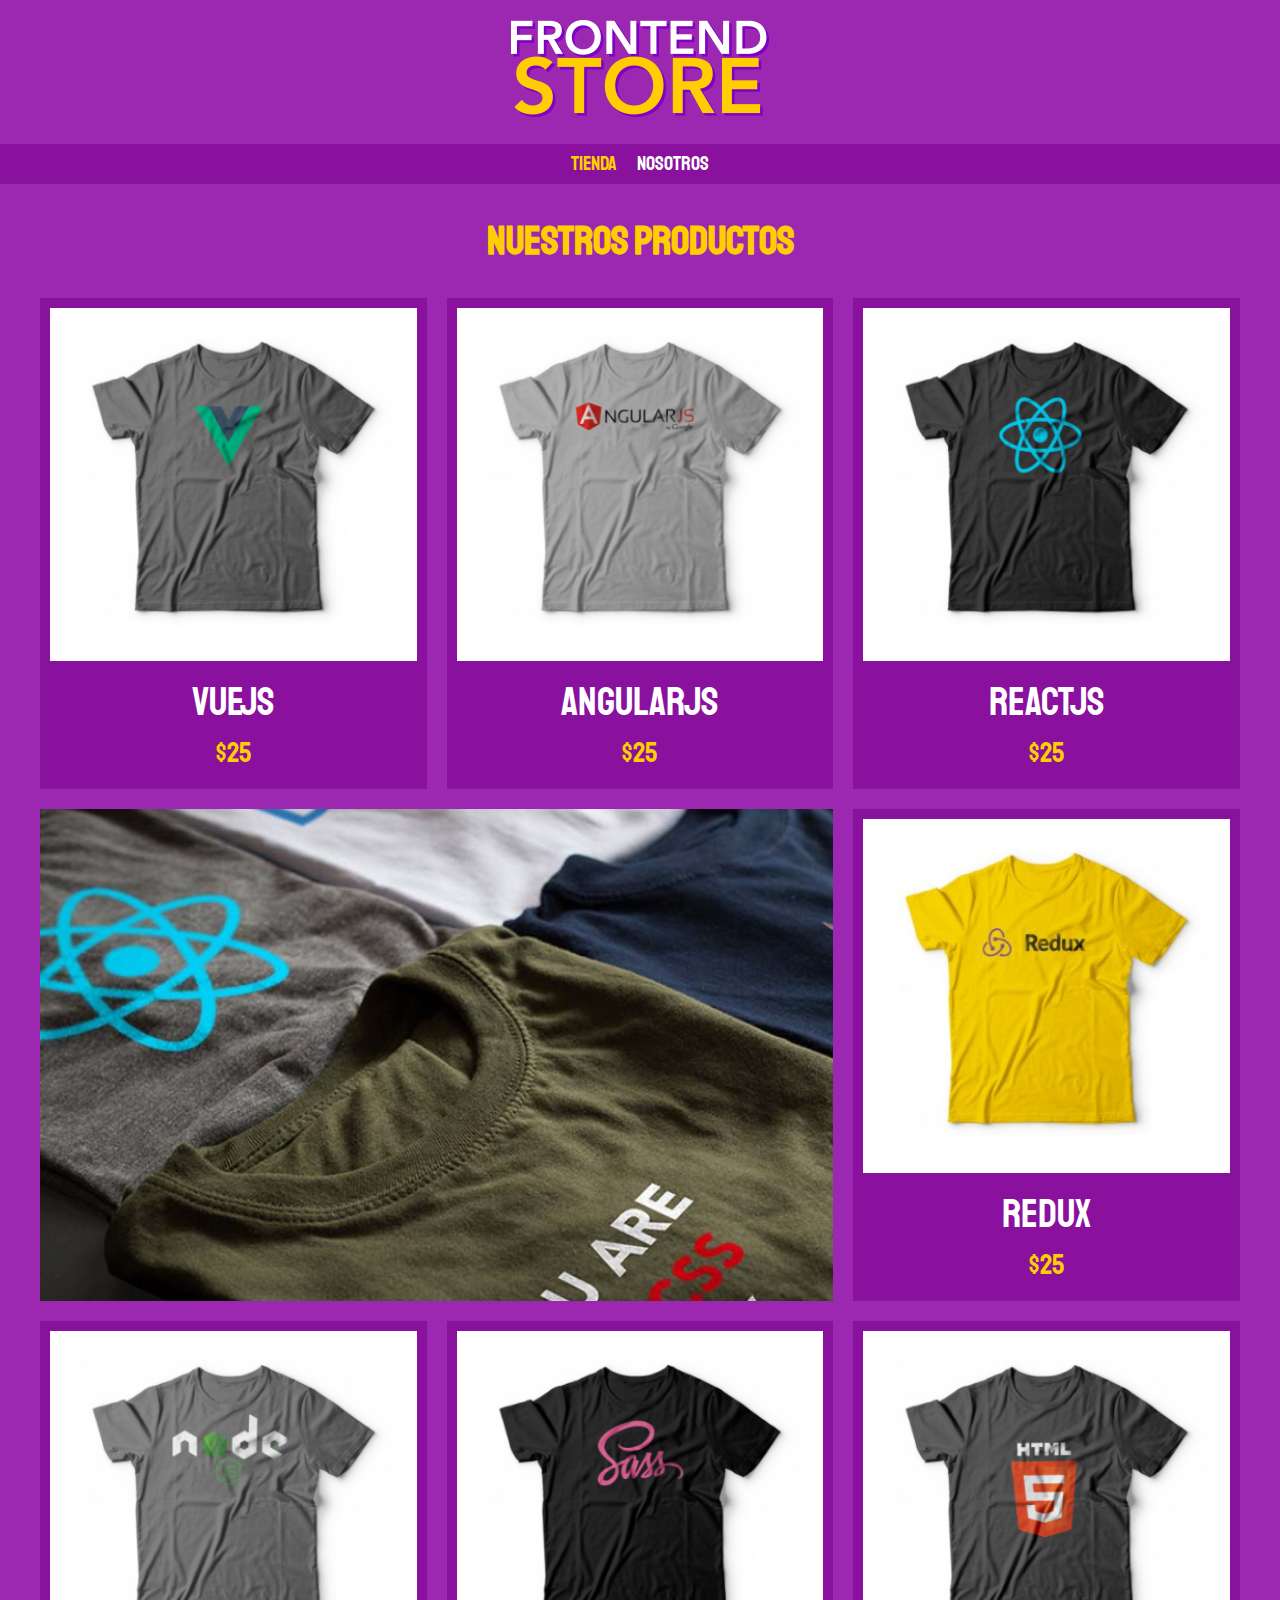
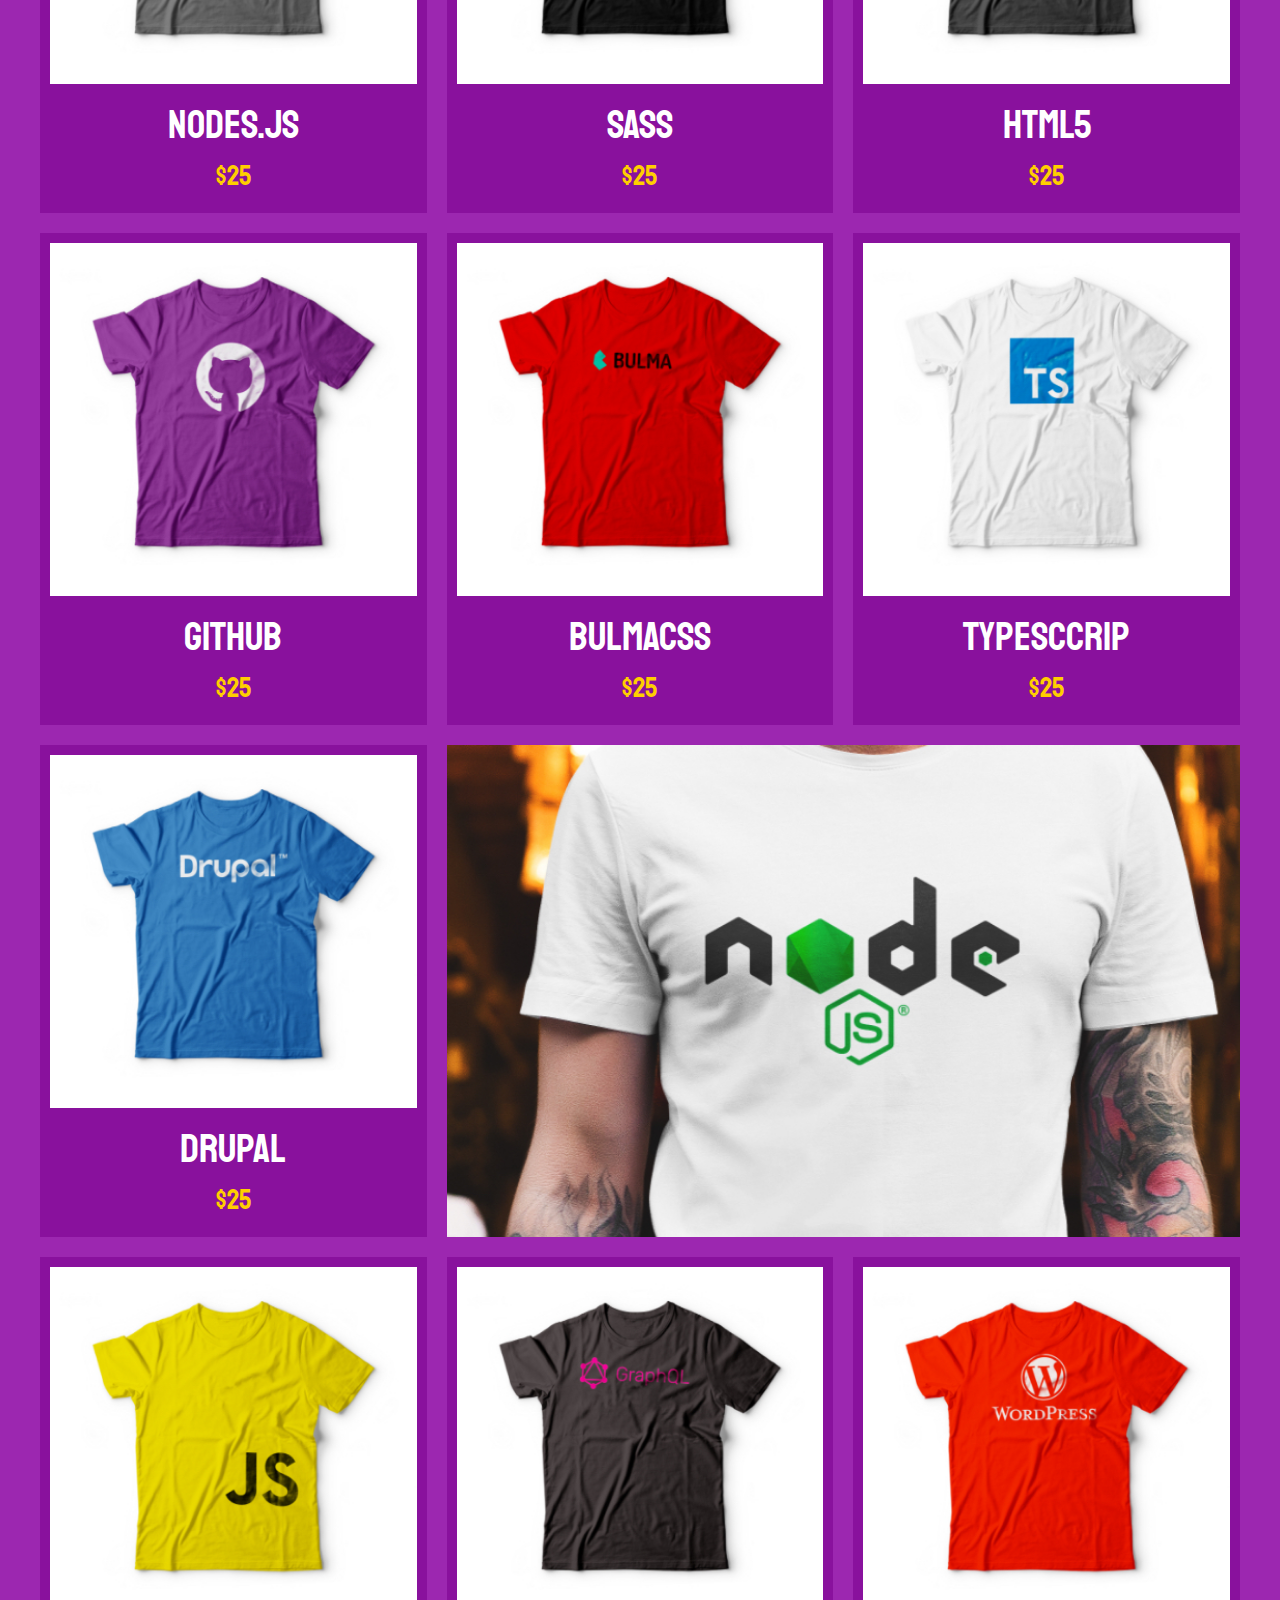
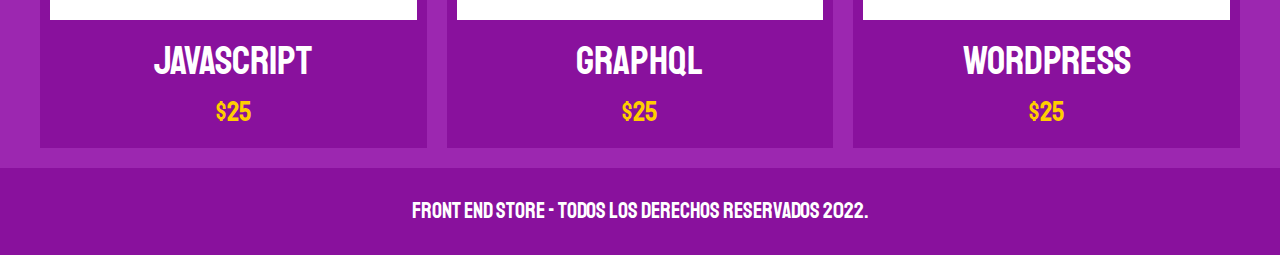
<file: index.html>
<!DOCTYPE html>
<html lang="en">
<head>
    <meta charset="UTF-8">
    <meta http-equiv="X-UA-Compatible" content="IE=edge">
    <meta name="viewport" content="width=device-width, initial-scale=1.0">
    <title>::FrontEnd Store::</title>
    <link rel="stylesheet" href="css/normalize.css">
    <link rel="preconnect" href="https://fonts.gstatic.com">
    <link href="https://fonts.googleapis.com/css2?family=Staatliches&display=swap" rel="stylesheet">
    <link rel="stylesheet" href="css/style.css">

</head>
<body>
    <header class="header">
        <a href="index.html">
            <img class="header__logo" src="img/logo.png" alt="Logotipo">

        </a>

    </header>

    <nav class="navegacion">
        <a class="navegacion__enlace navegacion__enlace--activo" href="index.html">Tienda</a>
        <a class="navegacion__enlace" href="nosotros.html">Nosotros</a>

    </nav>

    <main class="contenedor">
        <h1>Nuestros Productos</h1>

        <div class="grid">
            <div class="producto">
                <a href="producto.html">
                    <img class="producto__imagen" src="img/1.jpg" alt="imagen camisa">

                    <div class="producto__informacion">
                        <p class="producto__nombre">VueJS</p>
                        <p class="producto__precio">$25</p>

                    </div>

                </a>

            </div><!--producto-->

            <div class="producto">
                <a href="producto.html">
                    <img class="producto__imagen" src="img/2.jpg" alt="imagen camisa">
                    
                    <div class="producto__informacion">
                        <p class="producto__nombre">AngularJS</p>
                        <p class="producto__precio">$25</p>

                    </div>

                </a>

            </div><!--producto-->

            <div class="producto">
                <a href="producto.html">
                    <img class="producto__imagen" src="img/3.jpg" alt="imagen camisa">
                    
                    <div class="producto__informacion">
                        <p class="producto__nombre">ReactJS</p>
                        <p class="producto__precio">$25</p>

                    </div>

                </a>

            </div><!--producto-->

            <div class="producto">
                <a href="producto.html">
                    <img class="producto__imagen" src="img/4.jpg" alt="imagen camisa">
                    
                    <div class="producto__informacion">
                        <p class="producto__nombre">Redux</p>
                        <p class="producto__precio">$25</p>

                    </div>

                </a>

            </div><!--producto-->

            <div class="producto">
                <a href="producto.html">
                    <img class="producto__imagen" src="img/5.jpg" alt="imagen camisa">
                    
                    <div class="producto__informacion">
                        <p class="producto__nombre">Nodes.js</p>
                        <p class="producto__precio">$25</p>

                    </div>

                </a>

            </div><!--producto-->

            <div class="producto">
                <a href="producto.html">
                    <img class="producto__imagen" src="img/6.jpg" alt="imagen camisa">
                    
                    <div class="producto__informacion">
                        <p class="producto__nombre">SASS</p>
                        <p class="producto__precio">$25</p>

                    </div>

                </a>

            </div><!--producto-->

            <div class="producto">
                <a href="producto.html">
                    <img class="producto__imagen" src="img/7.jpg" alt="imagen camisa">
                    
                    <div class="producto__informacion">
                        <p class="producto__nombre">HTML5</p>
                        <p class="producto__precio">$25</p>

                    </div>

                </a>

            </div><!--producto-->

            <div class="producto">
                <a href="producto.html">
                    <img class="producto__imagen" src="img/8.jpg" alt="imagen camisa">
                    
                    <div class="producto__informacion">
                        <p class="producto__nombre">Github</p>
                        <p class="producto__precio">$25</p>

                    </div>

                </a>

            </div><!--producto-->

            <div class="producto">
                <a href="producto.html">
                    <img class="producto__imagen" src="img/9.jpg" alt="imagen camisa">
                    
                    <div class="producto__informacion">
                        <p class="producto__nombre">BulmaCSS</p>
                        <p class="producto__precio">$25</p>

                    </div>

                </a>

            </div><!--producto-->

            <div class="producto">
                <a href="producto.html">
                    <img class="producto__imagen" src="img/10.jpg" alt="imagen camisa">
                    
                    <div class="producto__informacion">
                        <p class="producto__nombre">TypeSccrip</p>
                        <p class="producto__precio">$25</p>

                    </div>

                </a>

            </div><!--producto-->

            <div class="producto">
                <a href="producto.html">
                    <img class="producto__imagen" src="img/11.jpg" alt="imagen camisa">
                    
                    <div class="producto__informacion">
                        <p class="producto__nombre">Drupal</p>
                        <p class="producto__precio">$25</p>

                    </div>

                </a>

            </div><!--producto-->

            <div class="producto">
                <a href="producto.html">
                    <img class="producto__imagen" src="img/12.jpg" alt="imagen camisa">
                    
                    <div class="producto__informacion">
                        <p class="producto__nombre">JavaScript</p>
                        <p class="producto__precio">$25</p>

                    </div>

                </a>

            </div><!--producto-->

            <div class="producto">
                <a href="producto.html">
                    <img class="producto__imagen" src="img/13.jpg" alt="imagen camisa">
                    
                    <div class="producto__informacion">
                        <p class="producto__nombre">GraphQL</p>
                        <p class="producto__precio">$25</p>

                    </div>

                </a>

            </div><!--producto-->

            <div class="producto">
                <a href="producto.html">
                    <img class="producto__imagen" src="img/14.jpg" alt="imagen camisa">
                    
                    <div class="producto__informacion">
                        <p class="producto__nombre">WordPress</p>
                        <p class="producto__precio">$25</p>

                    </div>

                </a>

            </div><!--producto-->

            <div class="grafico grafico--camisas"></div>
            <div class="grafico grafico--node"></div>

        </div>

    </main>

    <footer class="footer">
        <p class="footer__texto">Front End Store - Todos los derechos Reservados 2022.</p>

    </footer>

</body>

</html>
</file>
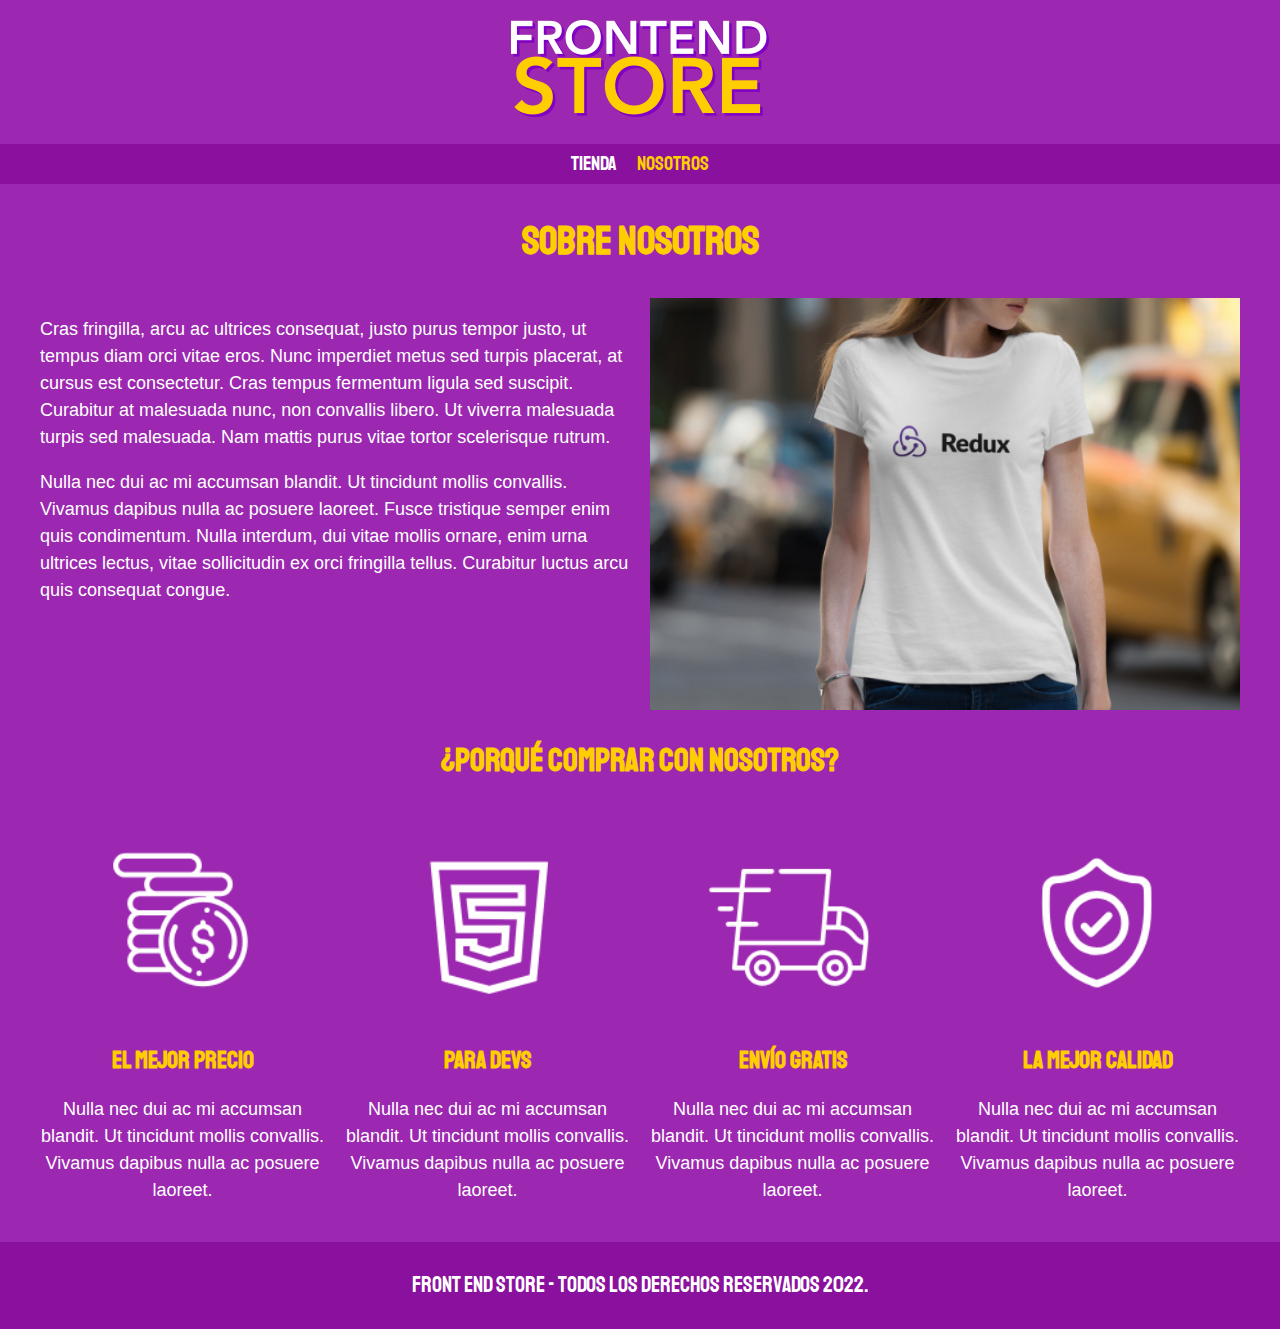
<file: nosotros.html>
<!DOCTYPE html>
<html lang="en">
<head>
    <meta charset="UTF-8">
    <meta http-equiv="X-UA-Compatible" content="IE=edge">
    <meta name="viewport" content="width=device-width, initial-scale=1.0">
    <title>::FrontEnd Store::</title>
    <link rel="stylesheet" href="css/normalize.css">
    <link rel="preconnect" href="https://fonts.gstatic.com">
    <link href="https://fonts.googleapis.com/css2?family=Staatliches&display=swap" rel="stylesheet">
    <link rel="stylesheet" href="css/style.css">

</head>
<body>
    <header class="header">
        <a href="index.html">
            <img class="header__logo" src="img/logo.png" alt="Logotipo">

        </a>

    </header>

    <nav class="navegacion">
        <a class="navegacion__enlace" href="index.html">Tienda</a>
        <a class="navegacion__enlace navegacion__enlace--activo" href="nosotros.html">Nosotros</a>

    </nav>

    <main class="contenedor">
        <h1>Sobre Nosotros</h1>

        <div class="nosotros">
            <div class="nosotros__contenido">
                <p>Cras fringilla, arcu ac ultrices consequat, justo purus tempor justo, ut tempus diam orci vitae eros.
                    Nunc imperdiet metus sed turpis placerat, at cursus est consectetur. Cras tempus fermentum ligula sed
                    suscipit. Curabitur at malesuada nunc, non convallis libero. Ut viverra malesuada turpis sed malesuada.
                    Nam mattis purus vitae tortor scelerisque rutrum.</p>
                
                <p>Nulla nec dui ac mi accumsan blandit. Ut tincidunt mollis convallis. Vivamus dapibus nulla ac posuere
                    laoreet. Fusce tristique semper enim quis condimentum. Nulla interdum, dui vitae mollis ornare, enim urna
                    ultrices lectus, vitae sollicitudin ex orci fringilla tellus. Curabitur luctus arcu quis consequat congue.</p>

            </div>

            <img src="img/nosotros.jpg" alt="imagen nosotros" class="nosotros__imagen">

        </div>

    </main>

    <section class="contenedor comprar">
        <h2 class="comprar__titulo">¿Porqué Comprar con Nosotros?</h2>

        <div class="bloques">
            <div class="bloque">
                <img class="bloque__imagen" src="img/icono_1.png" alt="porque comprar">

                <h3 class="bloque__titulo">El Mejor Precio</h3>

                <p>Nulla nec dui ac mi accumsan blandit. Ut tincidunt mollis convallis. Vivamus dapibus nulla ac posuere
                    laoreet.</p>

            </div>

            <div class="bloque">
                <img class="bloque__imagen" src="img/icono_2.png" alt="porque comprar">

                <h3 class="bloque__titulo">Para Devs</h3>

                <p>Nulla nec dui ac mi accumsan blandit. Ut tincidunt mollis convallis. Vivamus dapibus nulla ac posuere
                    laoreet.</p>

            </div>

            <div class="bloque">
                <img class="bloque__imagen" src="img/icono_3.png" alt="porque comprar">

                <h3 class="bloque__titulo">Envío Gratis</h3>

                <p>Nulla nec dui ac mi accumsan blandit. Ut tincidunt mollis convallis. Vivamus dapibus nulla ac posuere
                    laoreet.</p>

            </div>

            <div class="bloque">
                <img class="bloque__imagen" src="img/icono_4.png" alt="porque comprar">

                <h3 class="bloque__titulo">La Mejor Calidad</h3>

                <p>Nulla nec dui ac mi accumsan blandit. Ut tincidunt mollis convallis. Vivamus dapibus nulla ac posuere
                    laoreet.</p>

            </div>

        </div>

    </section>

    <footer class="footer">
        <p class="footer__texto">Front End Store - Todos los derechos Reservados 2022.</p>

    </footer>

</body>

</html>
</file>
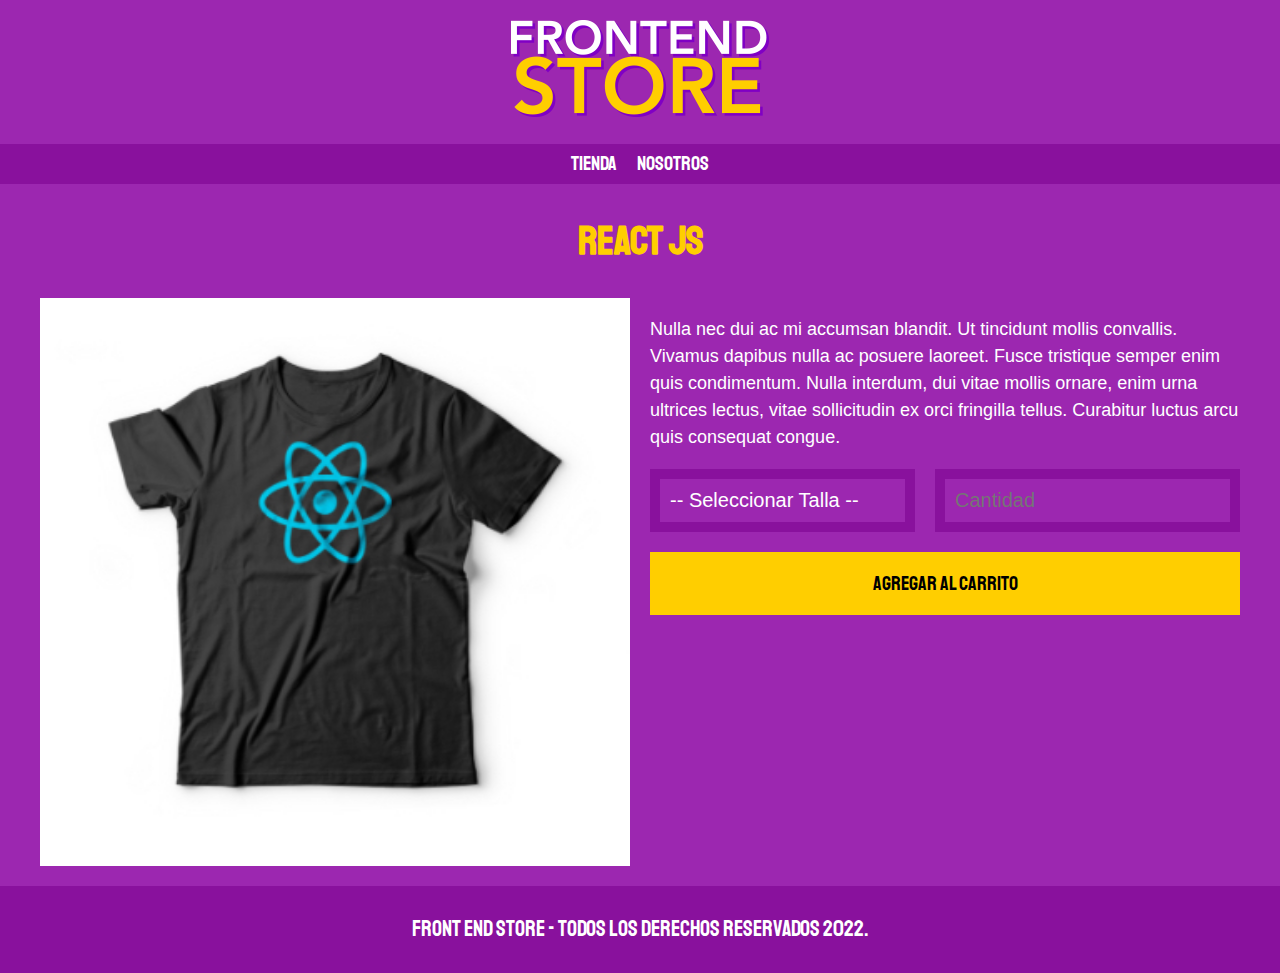
<file: producto.html>
<!DOCTYPE html>
<html lang="en">
<head>
    <meta charset="UTF-8">
    <meta http-equiv="X-UA-Compatible" content="IE=edge">
    <meta name="viewport" content="width=device-width, initial-scale=1.0">
    <title>::FrontEnd Store::</title>
    <link rel="stylesheet" href="css/normalize.css">
    <link rel="preconnect" href="https://fonts.gstatic.com">
    <link href="https://fonts.googleapis.com/css2?family=Staatliches&display=swap" rel="stylesheet">
    <link rel="stylesheet" href="css/style.css">

</head>
<body>
    <header class="header">
        <a href="index.html">
            <img class="header__logo" src="img/logo.png" alt="Logotipo">

        </a>

    </header>

    <nav class="navegacion">
        <a class="navegacion__enlace" href="index.html">Tienda</a>
        <a class="navegacion__enlace" href="nosotros.html">Nosotros</a>

    </nav>

    <main class="contenedor">
        <h1>React JS</h1>

        <div class="camisa">
            <img src="img/3.jpg" alt="imagen del producto" class="camisa__imagen">

            <div class="camisa__contenido">
                <p>Nulla nec dui ac mi accumsan blandit. Ut tincidunt mollis convallis. Vivamus dapibus nulla ac posuere
                    laoreet. Fusce tristique semper enim quis condimentum. Nulla interdum, dui vitae mollis ornare, enim urna
                    ultrices lectus, vitae sollicitudin ex orci fringilla tellus. Curabitur luctus arcu quis consequat congue.</p>

                <form class="formulario">
                    <select class="formulario__campo">
                        <option disabled selected>-- Seleccionar Talla --</option>
                        <option>Chica</option>
                        <option>Madiana</option>
                        <option>Grande</option>

                    </select>

                    <input class="formulario__campo" type="number" placeholder="Cantidad" min="1">

                    <input class="formulario__submit" type="submit" value="Agregar al Carrito">

                </form>

            </div>

        </div>

    </main>

    <footer class="footer">
        <p class="footer__texto">Front End Store - Todos los derechos Reservados 2022.</p>

    </footer>

</body>

</html>
</file>
<file: css/style.css>
/*font-family: 'Staatliches', cursive;*/
:root{
    --primario:#9c27b0;
    --primarioOscuro:#89119d;
    --secundario:#ffce00;
    --secundarioOscuro:rgb(233,287,2);
    --blanco:#FFFFFF;
    --negro:#000000;

    --fuentePrincipal:'Staatliches', cursive;

}

html{
	box-sizing: border-box;
    font-size: 62.5%;

}

*, *:before, *:after {
    box-sizing: inherit;

}

/**************GLOBALES**************/
body{
    background-color: var(--primario);
    font-size: 1.6rem;
    line-height: 1.5;

}

p{
    font-size: 1.8rem;
    font-family: Arial, Helvetica, sans-serif;
    color: var(--blanco);

}

a{
    text-decoration: none;

}

img{
    width: 100%;

}

.contenedor{
    max-width: 120rem;
    margin: 0 auto;

}

h1, h2, h3{
    text-align: center;
    color: var(--secundario);
    font-family: var(--fuentePrincipal);

}

h1{font-size: 4rem;}
h2{font-size: 3.2rem;}
h3{font-size: 2.4rem;}

/**************HEADER**************/
.header{
    display: flex;
    justify-content: center;

}

.header__logo{
    margin: 2rem 0;

}

/**************FOOTER**************/
.footer{
    background-color: var(--primarioOscuro);
    padding: .5rem 0;
    margin-top: 2rem;

}
.footer__texto{
    font-family: var(--fuentePrincipal);
    text-align: center;
    font-size: 2.2rem;

}

/**************NAVEGACION**************/
.navegacion{
    background-color: var(--primarioOscuro);
    padding: .5rem 0;
    display: flex;
    justify-content: center;
    gap: 2rem;

}

.navegacion__enlace{
    font-family: var(--fuentePrincipal);
    color: var(--blanco);
    font-size: 2rem;

}

.navegacion__enlace--activo,
.navegacion__enlace:hover{
    color: var(--secundario);

}

/**************GRID**************/
.grid{
    display: grid;
    grid-template-columns: repeat(2, 1fr);
    gap: 2rem;

}

@media (min-width: 768px) {
    .grid{
        grid-template-columns: repeat(3, 1fr);
    
    }
    
}

/**************PRODUCTO**************/
.producto{
    background-color: var(--primarioOscuro);
    padding: 1rem;

}

.producto__nombre{
    font-size: 4rem;

}

.producto__precio{
    font-size: 2.8rem;
    color: var(--secundario);

}

.producto__nombre,
.producto__precio{
    font-family: var(--fuentePrincipal);
    margin: 1rem 0;
    text-align: center;
    line-height: 1.2;

}

/**************GRAFICO**************/
.grafico{
    min-height: 30rem;
    background-repeat: no-repeat;
    background-size: cover;
    grid-column: 1/3;

}

.grafico--camisas{
    grid-row: 2/3;
    background-image: url(../img/grafico1.jpg);

}

.grafico--node{
    background-image: url(../img/grafico2.jpg);
    grid-row: 8/9;

}

@media (min-width: 768px) {
    .grafico--node{
        grid-row: 5/6;
        grid-column: 2/4;

    }

}

/**************NOSOTROS**************/
.nosotros{
    display: grid;
    grid-template-rows: repeat(2, auto);

}

@media (min-width: 768px) {
    .nosotros{
        grid-template-columns: repeat(2, 1fr);
        column-gap: 2rem;
    
    }

}

.nosotros__imagen{
    grid-row: 1/2;

}

@media (min-width: 768px) {
    .nosotros__imagen{
        grid-column: 2/3;
    
    }

}

/**************BLOQUES**************/
.bloques{
    display: grid;
    grid-template-columns: repeat(2, 1fr);
    gap: 2rem;

}

@media (min-width: 768px) {
    .bloques{
        grid-template-columns: repeat(4, 1fr);

    }
}

.bloque{
    text-align: center;

}

.bloque__titulo{
    margin: 0;

}

/**************PAGINA DEL PRODUCTO**************/
@media (min-width: 768px) {
    .camisa{
        display: grid;
        grid-template-columns: repeat(2, 1fr);
        column-gap: 2rem;

    }

}

.formulario{
    display: grid;
    grid-template-columns: repeat(2, 1fr);
    gap: 2rem;

}

.formulario__campo{
    border: 1rem solid var(--primarioOscuro);
    background-color: transparent;
    color: var(--blanco);
    font-size: 2rem;
    font-family: Arial, Helvetica, sans-serif;
    padding: 1rem;
    appearance: none;

}

.formulario__submit{
    background-color: var(--secundario);
    border: none;
    font-size: 2rem;
    font-family: var(--fuentePrincipal);
    padding: 2rem;
    transition: background-color .3s ease;
    grid-column: 1/3;

}

.formulario__submit:hover{
    cursor: pointer;
    background-color: var(--secundarioOscuro);

}
</file>
